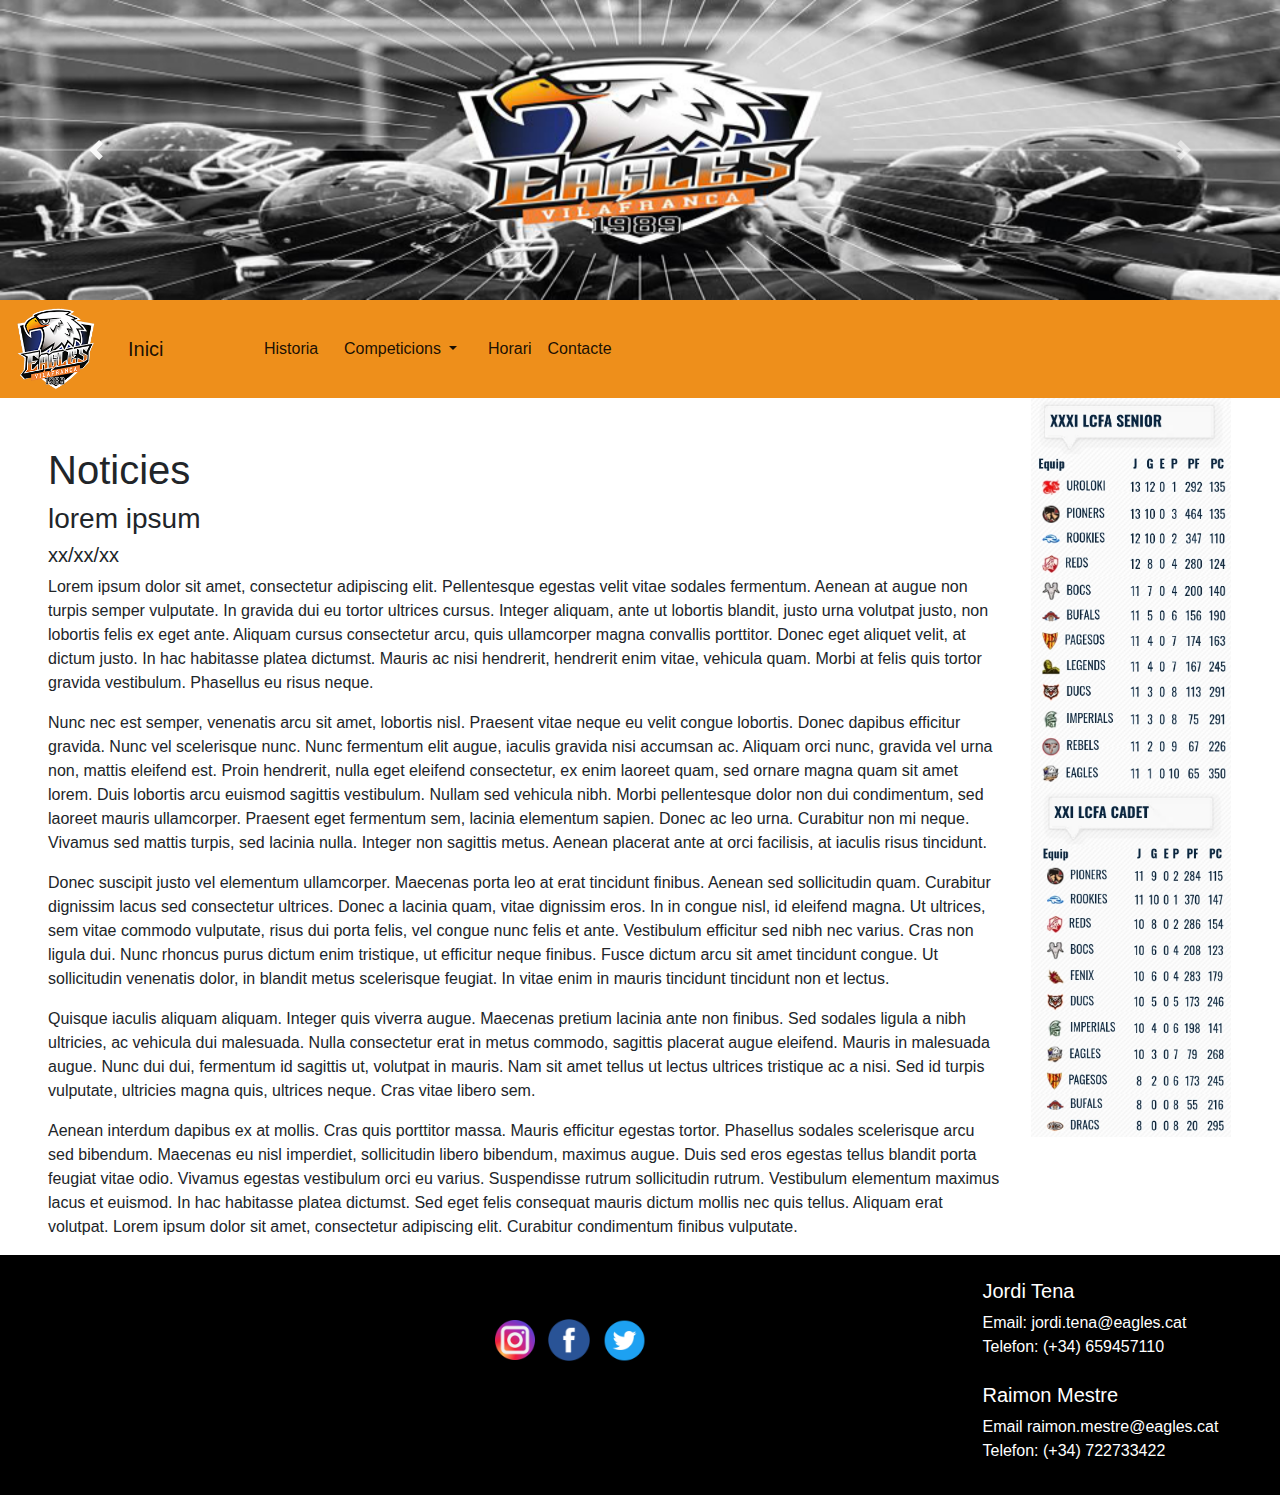
<file: index.html>
<!DOCTYPE html>
<html>
<head>
<link rel="stylesheet" href="https://stackpath.bootstrapcdn.com/bootstrap/4.3.1/css/bootstrap.min.css" >

	
	<link rel="stylesheet" href="css/index/index.css">
	<title>Eagles</title>
</head>

<body id="body">
	<header id="header">
		<div id="carouselExampleControls" class="carousel slide" data-ride="carousel">
		  <div class="carousel-inner">
		    <div class="carousel-item active">
		      <img class="d-block w-100" src="img/header1.jpg" alt="First slide">
		    </div>
		    <div class="carousel-item">
		      <img class="d-block w-100" src="img/header1.jpg" alt="Second slide">
		    </div>
		    <div class="carousel-item">
		      <img class="d-block w-100" src="img/header1.jpg" alt="Third slide">
		    </div>
		  </div>
		  <a class="carousel-control-prev" href="#carouselExampleControls" role="button" data-slide="prev">
		    <span class="carousel-control-prev-icon" aria-hidden="true"></span>
		    <span class="sr-only">Previous</span>
		  </a>
		  <a class="carousel-control-next" href="#carouselExampleControls" role="button" data-slide="next">
		    <span class="carousel-control-next-icon" aria-hidden="true"></span>
		    <span class="sr-only">Next</span>
		  </a>
		</div>
	</header>
	<nav class="navbar navbar-expand-lg navbar-light" id="navv">
	  <a class="nav-item" id="logo1"><img src="img/logo_eagles.png" id="logo"></a>
	  <a class="navbar-brand" href="#" id="inici">Inici</a>
	  <button class="navbar-toggler" type="button" data-toggle="collapse" data-target="#navbarNavDropdown" aria-controls="navbarNavDropdown" aria-expanded="false" aria-label="Toggle navigation">
	    <span class="navbar-toggler-icon"></span>
	  </button>
	  <div class="collapse navbar-collapse" id="navbarNavDropdown">
	    <ul class="navbar-nav">
	      <li class="nav-item active">
	        <a class="nav-link" href="html/historia.html" id="historia">Historia</a>
	      </li>
	      <li class="nav-item dropdown active">
	        <a class="nav-link dropdown-toggle" href="#" id="navbarDropdownMenuLink" role="button" data-toggle="dropdown" aria-haspopup="true" aria-expanded="false" >
	          Competicions
	        </a>
	        <div class="dropdown-menu" aria-labelledby="navbarDropdownMenuLink">
	          <a class="dropdown-item" href="html/resultats.html" >Resultats</a>
	          <a class="dropdown-item" href="html/calendari.html" >Calendari</a>
	        </div>
	      </li>
	      <li class="nav-item active">
	        <a class="nav-link" href="html/horari.html">Horari</a>
	      </li>
	      <li class="nav-item active">
	        <a class="nav-link" href="html/contacte.html">Contacte</a>
	      </li>
	    </ul>
	  </div>
	</nav>
	<main>
	<div class="row justify-content-between">
		<div class="col-9" id="text">
			<br><br>
			<h1>Noticies</h1>
			<div>
				<h3>lorem ipsum</h3>
				<h5>xx/xx/xx</h5>
				<p>Lorem ipsum dolor sit amet, consectetur adipiscing elit. Pellentesque egestas velit vitae sodales fermentum. Aenean at augue non turpis semper vulputate. In gravida dui eu tortor ultrices cursus. Integer aliquam, ante ut lobortis blandit, justo urna volutpat justo, non lobortis felis ex eget ante. Aliquam cursus consectetur arcu, quis ullamcorper magna convallis porttitor. Donec eget aliquet velit, at dictum justo. In hac habitasse platea dictumst. Mauris ac nisi hendrerit, hendrerit enim vitae, vehicula quam. Morbi at felis quis tortor gravida vestibulum. Phasellus eu risus neque.</p>

				<p>Nunc nec est semper, venenatis arcu sit amet, lobortis nisl. Praesent vitae neque eu velit congue lobortis. Donec dapibus efficitur gravida. Nunc vel scelerisque nunc. Nunc fermentum elit augue, iaculis gravida nisi accumsan ac. Aliquam orci nunc, gravida vel urna non, mattis eleifend est. Proin hendrerit, nulla eget eleifend consectetur, ex enim laoreet quam, sed ornare magna quam sit amet lorem. Duis lobortis arcu euismod sagittis vestibulum. Nullam sed vehicula nibh. Morbi pellentesque dolor non dui condimentum, sed laoreet mauris ullamcorper. Praesent eget fermentum sem, lacinia elementum sapien. Donec ac leo urna. Curabitur non mi neque. Vivamus sed mattis turpis, sed lacinia nulla. Integer non sagittis metus. Aenean placerat ante at orci facilisis, at iaculis risus tincidunt.</p>

				<p>Donec suscipit justo vel elementum ullamcorper. Maecenas porta leo at erat tincidunt finibus. Aenean sed sollicitudin quam. Curabitur dignissim lacus sed consectetur ultrices. Donec a lacinia quam, vitae dignissim eros. In in congue nisl, id eleifend magna. Ut ultrices, sem vitae commodo vulputate, risus dui porta felis, vel congue nunc felis et ante. Vestibulum efficitur sed nibh nec varius. Cras non ligula dui. Nunc rhoncus purus dictum enim tristique, ut efficitur neque finibus. Fusce dictum arcu sit amet tincidunt congue. Ut sollicitudin venenatis dolor, in blandit metus scelerisque feugiat. In vitae enim in mauris tincidunt tincidunt non et lectus.</p>

				<p>Quisque iaculis aliquam aliquam. Integer quis viverra augue. Maecenas pretium lacinia ante non finibus. Sed sodales ligula a nibh ultricies, ac vehicula dui malesuada. Nulla consectetur erat in metus commodo, sagittis placerat augue eleifend. Mauris in malesuada augue. Nunc dui dui, fermentum id sagittis ut, volutpat in mauris. Nam sit amet tellus ut lectus ultrices tristique ac a nisi. Sed id turpis vulputate, ultricies magna quis, ultrices neque. Cras vitae libero sem.</p>

				<p>Aenean interdum dapibus ex at mollis. Cras quis porttitor massa. Mauris efficitur egestas tortor. Phasellus sodales scelerisque arcu sed bibendum. Maecenas eu nisl imperdiet, sollicitudin libero bibendum, maximus augue. Duis sed eros egestas tellus blandit porta feugiat vitae odio. Vivamus egestas vestibulum orci eu varius. Suspendisse rutrum sollicitudin rutrum. Vestibulum elementum maximus lacus et euismod. In hac habitasse platea dictumst. Sed eget felis consequat mauris dictum mollis nec quis tellus. Aliquam erat volutpat. Lorem ipsum dolor sit amet, consectetur adipiscing elit. Curabitur condimentum finibus vulputate.</p>
			</div>
		</div>
		<div class="col" >
			<img src="img/clasificacio_senior.jpeg" width="200rem">
			<br>
			<img src="img/clasificacio_cadet.jpeg" width="200rem">
		</div>
	</div>
	</main>
	<footer id="footer">
	<br>
		<div class="row">
				<div class="col">	
			<table id="xarxes">
				<tr>
					<th style="color: black"><a href="https://instagram.com/eaglescfa?igshid=16ucxvcqhfpt6" target="_blank"><img src="img/logo_instagram.png" width="40px"></a>. </th>
					<th><a href="https://www.facebook.com/VilafrancaEagles/" target="_blank"><img src="img/logo_facebook.png" width="56px"></a></th>
					<th><a href="https://twitter.com/eaglescfa?lang=ca" target="_blank"><img src="img/logo_twitter.png" width="51px"></a></th>
				</tr>
			</table></div>
				<div class="col-3">
					<h5>Jordi Tena</h5>
					Email: jordi.tena@eagles.cat<br>
					Telefon: (+34) 659457110
					<br><br>
					<h5>Raimon Mestre</h5>
					Email raimon.mestre@eagles.cat<br>
					Telefon: (+34) 722733422	
				</div>
			</div>
		</div>

	</footer>
<script src="https://code.jquery.com/jquery-3.3.1.slim.min.js" ></script>
<script src="https://cdnjs.cloudflare.com/ajax/libs/popper.js/1.14.7/umd/popper.min.js""></script>
<script src="https://stackpath.bootstrapcdn.com/bootstrap/4.3.1/js/bootstrap.min.js"></script>
<script type="text/javascript" src="js/index/index.js"></script>
</body>
</html>
</file>
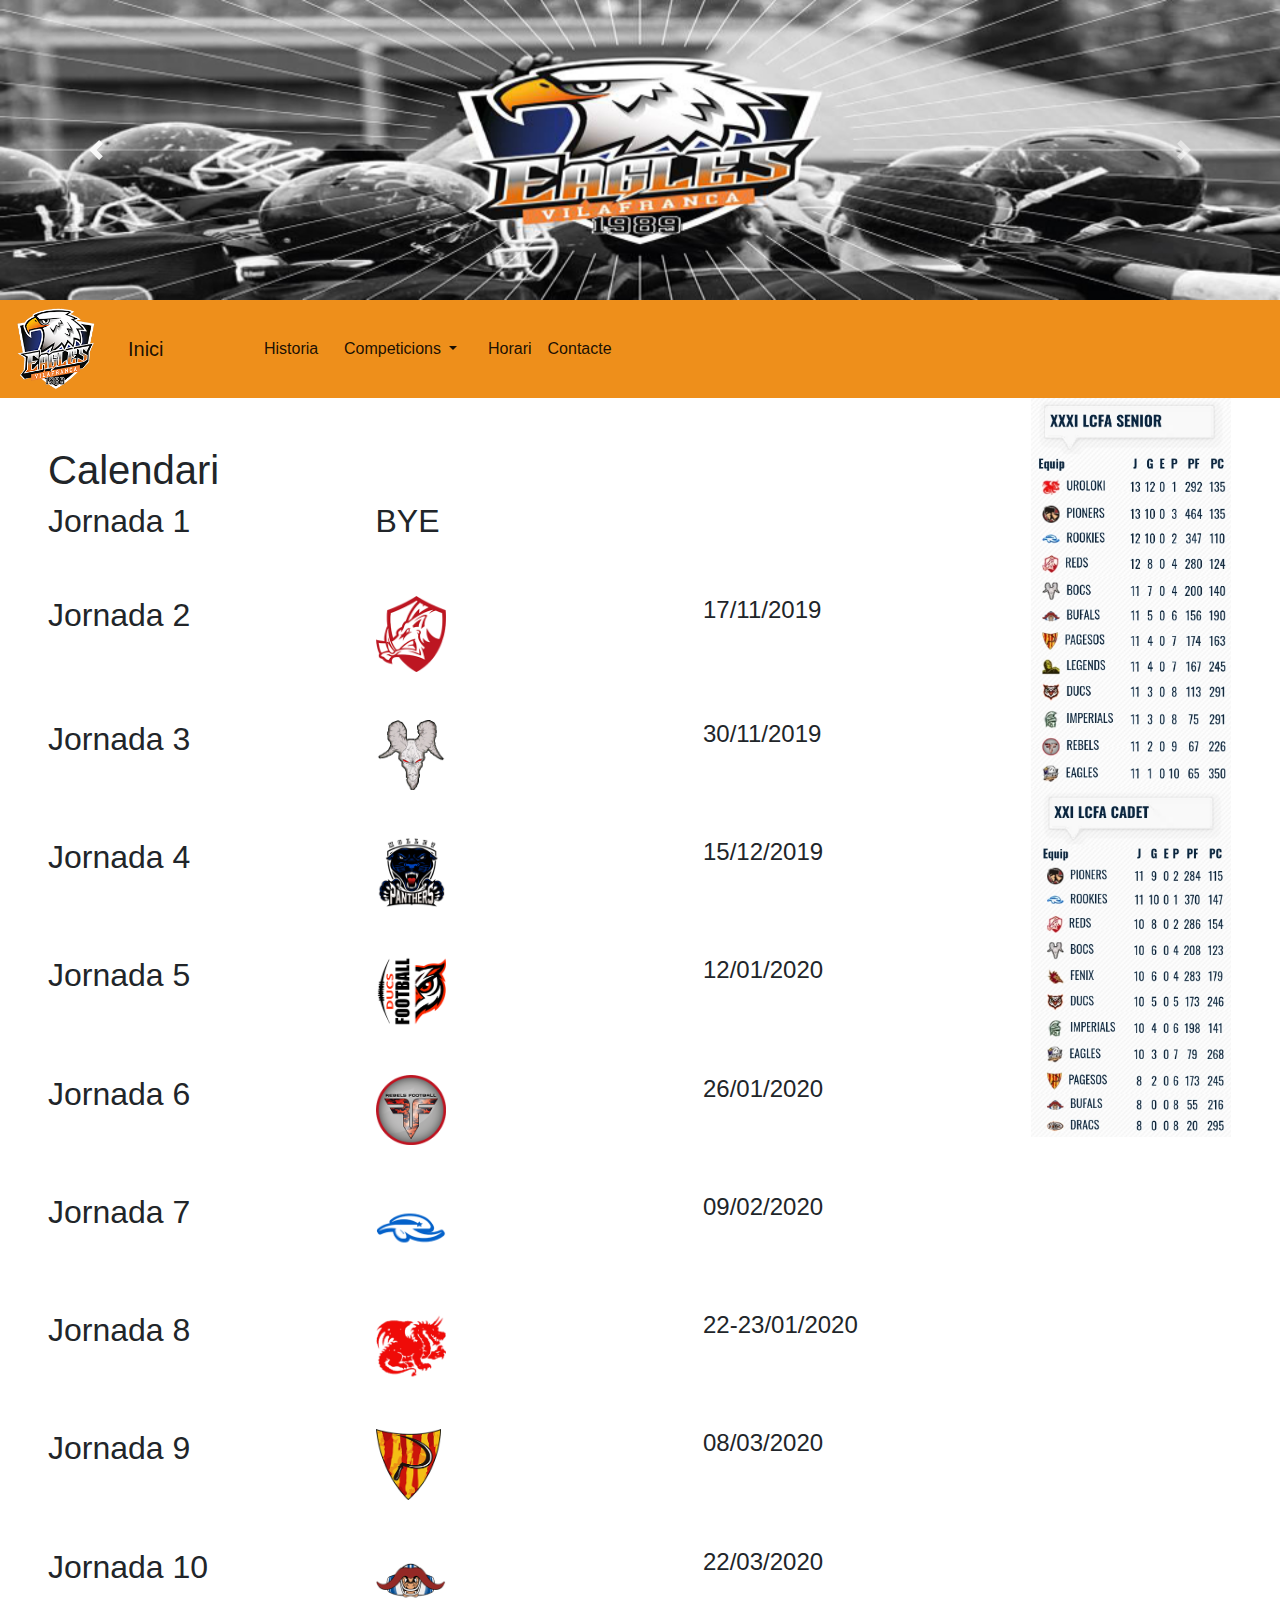
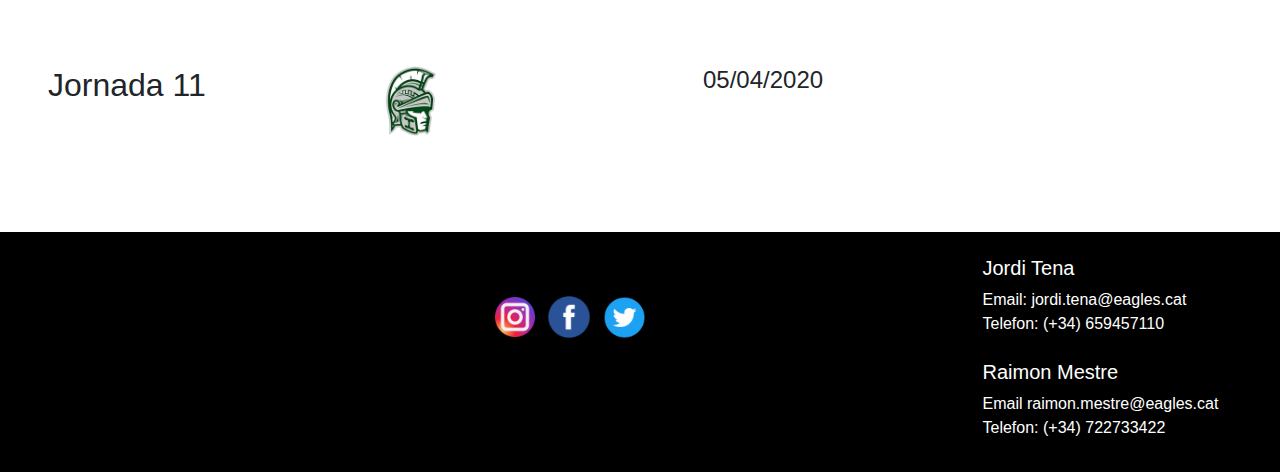
<file: html/calendari.html>
<!DOCTYPE html>
<html>
<head>
<link rel="stylesheet" href="https://stackpath.bootstrapcdn.com/bootstrap/4.3.1/css/bootstrap.min.css" >

	
	<link rel="stylesheet" href="../css/index/index.css">
	<title>Eagles</title>
</head>

<body id="body">
	<header id="header">
		<div id="carouselExampleControls" class="carousel slide" data-ride="carousel">
		  <div class="carousel-inner">
		    <div class="carousel-item active">
		      <img class="d-block w-100" src="../img/header1.jpg" alt="First slide">
		    </div>
		    <div class="carousel-item">
		      <img class="d-block w-100" src="../img/header1.jpg" alt="Second slide">
		    </div>
		    <div class="carousel-item">
		      <img class="d-block w-100" src="../img/header1.jpg" alt="Third slide">
		    </div>
		  </div>
		  <a class="carousel-control-prev" href="#carouselExampleControls" role="button" data-slide="prev">
		    <span class="carousel-control-prev-icon" aria-hidden="true"></span>
		    <span class="sr-only">Previous</span>
		  </a>
		  <a class="carousel-control-next" href="#carouselExampleControls" role="button" data-slide="next">
		    <span class="carousel-control-next-icon" aria-hidden="true"></span>
		    <span class="sr-only">Next</span>
		  </a>
		</div>
	</header>
	<nav class="navbar navbar-expand-lg navbar-light" id="navv">
	  <a class="nav-item" id="logo1"><img src="../img/logo_eagles.png" id="logo"></a>
	  <a class="navbar-brand" href="../index.html" id="inici">Inici</a>
	  <button class="navbar-toggler" type="button" data-toggle="collapse" data-target="#navbarNavDropdown" aria-controls="navbarNavDropdown" aria-expanded="false" aria-label="Toggle navigation">
	    <span class="navbar-toggler-icon"></span>
	  </button>
	  <div class="collapse navbar-collapse" id="navbarNavDropdown">
	    <ul class="navbar-nav">
	      <li class="nav-item active">
	        <a class="nav-link" href="historia.html" id="historia">Historia</a>
	      </li>
	      <li class="nav-item dropdown active">
	        <a class="nav-link dropdown-toggle" href="#" id="navbarDropdownMenuLink" role="button" data-toggle="dropdown" aria-haspopup="true" aria-expanded="false" >
	          Competicions
	        </a>
	        <div class="dropdown-menu" aria-labelledby="navbarDropdownMenuLink">
	          <a class="dropdown-item" href="resultats.html" >Resultats</a>
	          <a class="dropdown-item" href="#" >Calendari</a>
	        </div>
	      </li>
	      <li class="nav-item active">
	        <a class="nav-link" href="horari.html">Horari</a>
	      </li>
	      <li class="nav-item active">
	        <a class="nav-link" href="contacte.html">Contacte</a>
	      </li>
	    </ul>
	  </div>
	</nav>
	<main>
	<div class="row justify-content-between">
		<div class="col-9" id="text">
		<br><br>
			<h1>Calendari</h1>
                        <div class="row">
                            <div class="col">
                                <h2>Jornada 1</h2>
                            </div>
                            <div class="col">
                                <h2>BYE</h2>
                            </div>
                            <div class="col">
                            </div>
                        </div>
                            <br><br>
                        <div class="row">
                            <div class="col">
                                <h2>Jornada 2</h2>
                            </div>
                            <div class="col">
                                <img src="../img/logo_reds.png" width="70rem">
                            </div>
                            <div class="col">
                                <h4>17/11/2019</h4>
                            </div>
                        </div>
                            <br><br>
                        <div class="row">
                            <div class="col">
                                <h2>Jornada 3</h2>
                            </div>
                            <div class="col">
                                <img src="../img/logo_bocs.png" width="70rem">
                            </div>
                            <div class="col">
                                <h4>30/11/2019</h4>
                            </div>
                        </div>
                            <br><br>
                        <div class="row">
                            <div class="col">
                                <h2>Jornada 4</h2>
                            </div>
                            <div class="col">
                                <img src="../img/logo_panthers.png" width="70rem">
                            </div>
                            <div class="col">
                                <h4>15/12/2019</h4>
                            </div>
                        </div>
                            <br><br>
                        <div class="row">
                            <div class="col">
                                <h2>Jornada 5</h2>
                            </div>
                            <div class="col">
                                <img src="../img/logo_ducs.png" width="70 rem">
                            </div>
                            <div class="col">
                                <h4>12/01/2020</h4>
                            </div>
                        </div>
                            <br><br>
                        <div class="row">
                            <div class="col">
                                <h2>Jornada 6</h2>
                            </div>
                            <div class="col">
                                <img src="../img/logo_rebels.png" width="70rem">
                            </div>
                            <div class="col">
                                <h4>26/01/2020</h4>
                            </div>
                        </div>
                            <br><br>
                        <div class="row">
                            <div class="col">
                                <h2>Jornada 7</h2>
                            </div>
                            <div class="col">
                                <img src="../img/logo_rookies.png" width="70rem">
                            </div>
                            <div class="col">
                                <h4>09/02/2020</h4>
                            </div>
                        </div>
                            <br><br>
                        <div class="row">
                            <div class="col">
                                <h2>Jornada 8</h2>
                            </div>
                            <div class="col">
                                <img src="../img/logo_uroloki.png" width="70rem">
                            </div>
                            <div class="col">
                                <h4>22-23/01/2020</h4>
                            </div>
                        </div>
                            <br><br>
                        <div class="row">
                            <div class="col">
                                <h2>Jornada 9</h2>
                            </div>
                            <div class="col">
                                <img src="../img/logo_pagesos.png" width="65rem">
                            </div>
                            <div class="col">
                                <h4>08/03/2020</h4>
                            </div>
                        </div>
                            <br><br>
                        <div class="row">
                            <div class="col">
                                <h2>Jornada 10</h2>
                            </div>
                            <div class="col">
                                <img src="../img/logo_bufals.png" width="70rem">
                            </div>
                            <div class="col">
                                <h4>22/03/2020</h4>
                            </div>
                        </div>
                            <br><br>
                        <div class="row">
                            <div class="col">
                                <h2>Jornada 11</h2>
                            </div>
                            <div class="col">
                                <img src="../img/logo_imperials.png" width="70rem">
                            </div>
                            <div class="col">
                                <h4>05/04/2020</h4>
                            </div>
                        </div>
                            <br><br>
                            <br><br>
                        
                     
                </div>
		<div class="col" >
			<img src="../img/clasificacio_senior.jpeg" width="200rem">
			<br>
			<img src="../img/clasificacio_cadet.jpeg" width="200rem">
		</div>
	</div>
	</main>
	<footer id="footer">
	<br>
		<div class="row">
				<div class="col">	
			<table id="xarxes">
				<tr>
					<th style="color: black"><a href="https://instagram.com/eaglescfa?igshid=16ucxvcqhfpt6" target="_blank"><img src="../img/logo_instagram.png" width="40px"></a>. </th>
					<th><a href="https://www.facebook.com/VilafrancaEagles/" target="_blank"><img src="../img/logo_facebook.png" width="56px"></a></th>
					<th><a href="https://twitter.com/eaglescfa?lang=ca" target="_blank"><img src="../img/logo_twitter.png" width="51px"></a></th>
				</tr>
			</table></div>
				<div class="col-3">
					<h5>Jordi Tena</h5>
					Email: jordi.tena@eagles.cat<br>
					Telefon: (+34) 659457110
					<br><br>
					<h5>Raimon Mestre</h5>
					Email raimon.mestre@eagles.cat<br>
					Telefon: (+34) 722733422	
				</div>
			</div>
		</div>

	</footer>
<script src="https://code.jquery.com/jquery-3.3.1.slim.min.js" ></script>
<script src="https://cdnjs.cloudflare.com/ajax/libs/popper.js/1.14.7/umd/popper.min.js""></script>
<script src="https://stackpath.bootstrapcdn.com/bootstrap/4.3.1/js/bootstrap.min.js"></script>
<script type="text/javascript" src="../js/index/index.js"></script>
</body>
</html>
</file>
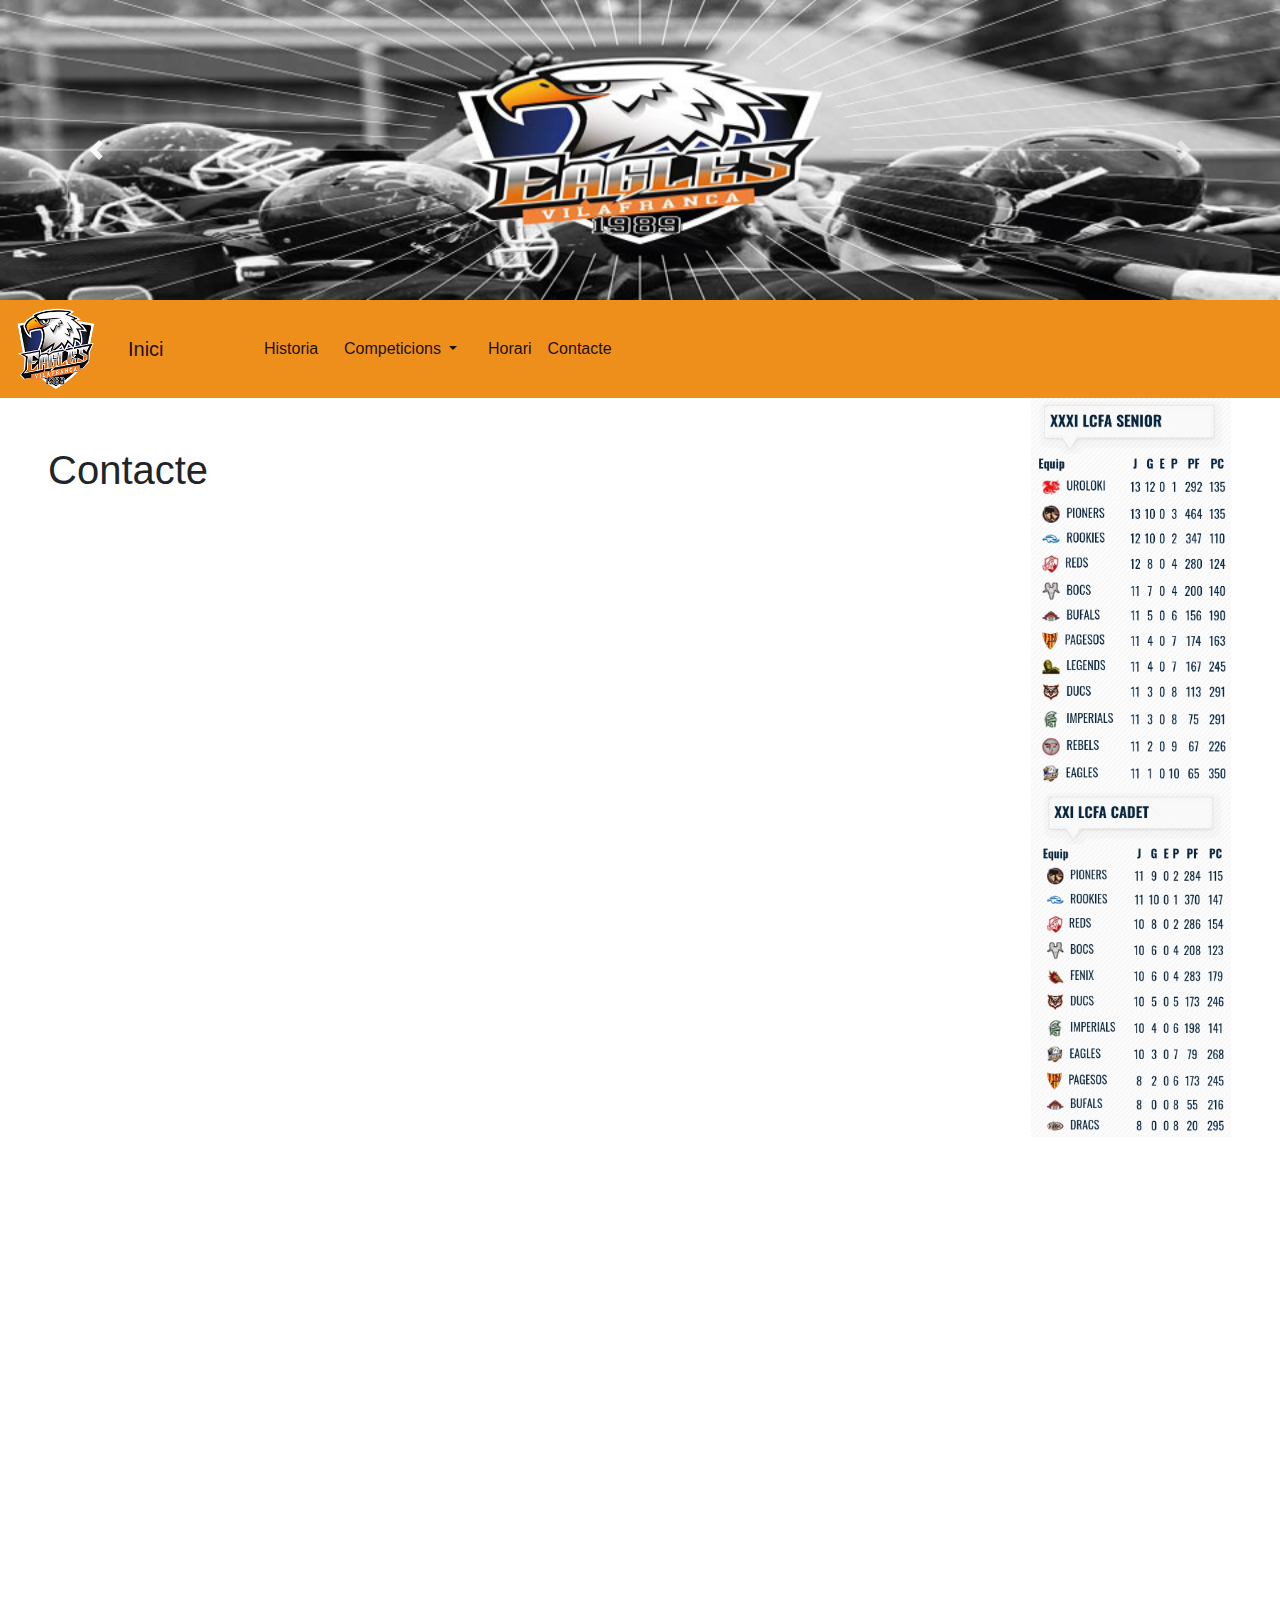
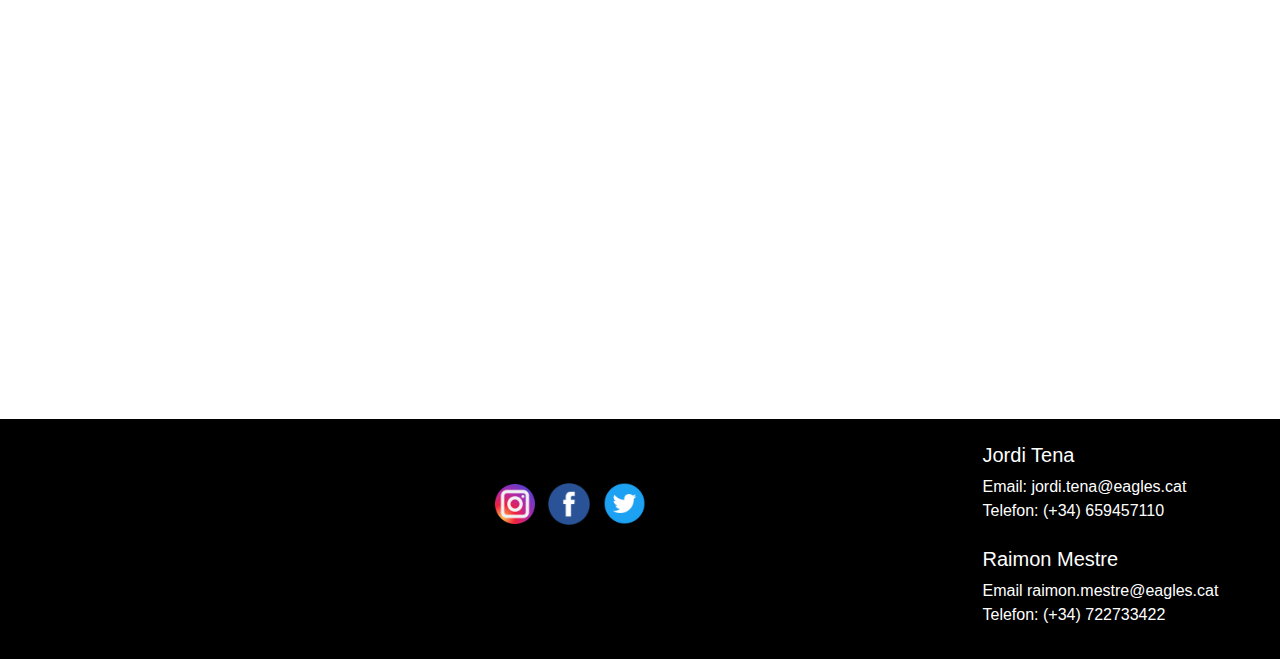
<file: html/contacte.html>
<!DOCTYPE html>
<html>
<head>
<link rel="stylesheet" href="https://stackpath.bootstrapcdn.com/bootstrap/4.3.1/css/bootstrap.min.css" >

	
	<link rel="stylesheet" href="../css/index/index.css">
	<title>Eagles</title>
</head>

<body id="body">
	<header id="header">
		<div id="carouselExampleControls" class="carousel slide" data-ride="carousel">
		  <div class="carousel-inner">
		    <div class="carousel-item active">
		      <img class="d-block w-100" src="../img/header1.jpg" alt="First slide">
		    </div>
		    <div class="carousel-item">
		      <img class="d-block w-100" src="../img/header1.jpg" alt="Second slide">
		    </div>
		    <div class="carousel-item">
		      <img class="d-block w-100" src="../img/header1.jpg" alt="Third slide">
		    </div>
		  </div>
		  <a class="carousel-control-prev" href="#carouselExampleControls" role="button" data-slide="prev">
		    <span class="carousel-control-prev-icon" aria-hidden="true"></span>
		    <span class="sr-only">Previous</span>
		  </a>
		  <a class="carousel-control-next" href="#carouselExampleControls" role="button" data-slide="next">
		    <span class="carousel-control-next-icon" aria-hidden="true"></span>
		    <span class="sr-only">Next</span>
		  </a>
		</div>
	</header>
	<nav class="navbar navbar-expand-lg navbar-light" id="navv">
	  <a class="nav-item" id="logo1"><img src="../img/logo_eagles.png" id="logo"></a>
	  <a class="navbar-brand" href="../index.html" id="inici">Inici</a>
	  <button class="navbar-toggler" type="button" data-toggle="collapse" data-target="#navbarNavDropdown" aria-controls="navbarNavDropdown" aria-expanded="false" aria-label="Toggle navigation">
	    <span class="navbar-toggler-icon"></span>
	  </button>
	  <div class="collapse navbar-collapse" id="navbarNavDropdown">
	    <ul class="navbar-nav">
	      <li class="nav-item active">
	        <a class="nav-link" href="historia.html" id="historia">Historia</a>
	      </li>
	      <li class="nav-item dropdown active">
	        <a class="nav-link dropdown-toggle" href="#" id="navbarDropdownMenuLink" role="button" data-toggle="dropdown" aria-haspopup="true" aria-expanded="false" >
	          Competicions
	        </a>
	        <div class="dropdown-menu" aria-labelledby="navbarDropdownMenuLink">
	          <a class="dropdown-item" href="resultats.html" >Resultats</a>
	          <a class="dropdown-item" href="calendari.html" >Calendari</a>
	        </div>
	      </li>
	      <li class="nav-item active">
	        <a class="nav-link" href="horari.html">Horari</a>
	      </li>
	      <li class="nav-item active">
	        <a class="nav-link" href="#">Contacte</a>
	      </li>
	    </ul>
	  </div>
	</nav>
	<main>
	<div class="row justify-content-between">
		<div class="col-9" id=text>
		<br><br>
			<h1>Contacte</h1>
			<br>
			<h3></h3>

			<iframe src="https://www.google.com/maps/embed?pb=!1m18!1m12!1m3!1d629.6772829216123!2d1.6840046730472975!3d41.34655387777905!2m3!1f0!2f0!3f0!3m2!1i1024!2i768!4f13.1!3m3!1m2!1s0x12a479f835f111f5%3A0x1762aa0fe8d9723a!2sPista+d&#39;atletisme!5e0!3m2!1sca!2ses!4v1562855689092!5m2!1sca!2ses" width="500" height="350" frameborder="0" style="border:0" allowfullscreen id="maps"></iframe>

			<br><br><br>
			<br><br><br>
			<form>
				<iframe src="https://docs.google.com/forms/d/e/1FAIpQLScv8A-ej8tMILTA-Jnc80tjo3RnNSOksnt_DD91qL-mN10Sig/viewform?embedded=true" width="640" height="1001" frameborder="0" marginheight="0" marginwidth="0">S&#39;està carregant...</iframe>

			</form>
		</div>
		<div class="col" >
			<img src="../img/clasificacio_senior.jpeg" width="200rem">
			<br>
			<img src="../img/clasificacio_cadet.jpeg" width="200rem">
		</div>
	</div>
	</main>
	<footer id="footer">
	<br>
		<div class="row">
				<div class="col">	
			<table id="xarxes">
				<tr>
					<th style="color: black"><a href="https://instagram.com/eaglescfa?igshid=16ucxvcqhfpt6" target="_blank"><img src="../img/logo_instagram.png" width="40px"></a>. </th>
					<th><a href="https://www.facebook.com/VilafrancaEagles/" target="_blank"><img src="../img/logo_facebook.png" width="56px"></a></th>
					<th><a href="https://twitter.com/eaglescfa?lang=ca" target="_blank"><img src="../img/logo_twitter.png" width="51px"></a></th>
				</tr>
			</table></div>
				<div class="col-3">
					<h5>Jordi Tena</h5>
					Email: jordi.tena@eagles.cat<br>
					Telefon: (+34) 659457110
					<br><br>
					<h5>Raimon Mestre</h5>
					Email raimon.mestre@eagles.cat<br>
					Telefon: (+34) 722733422	
				</div>
			</div>
		</div>

	</footer>
<script src="https://code.jquery.com/jquery-3.3.1.slim.min.js" ></script>
<script src="https://cdnjs.cloudflare.com/ajax/libs/popper.js/1.14.7/umd/popper.min.js""></script>
<script src="https://stackpath.bootstrapcdn.com/bootstrap/4.3.1/js/bootstrap.min.js"></script>
<script type="text/javascript" src="../js/index/index.js"></script>
</body>
</html>
</file>
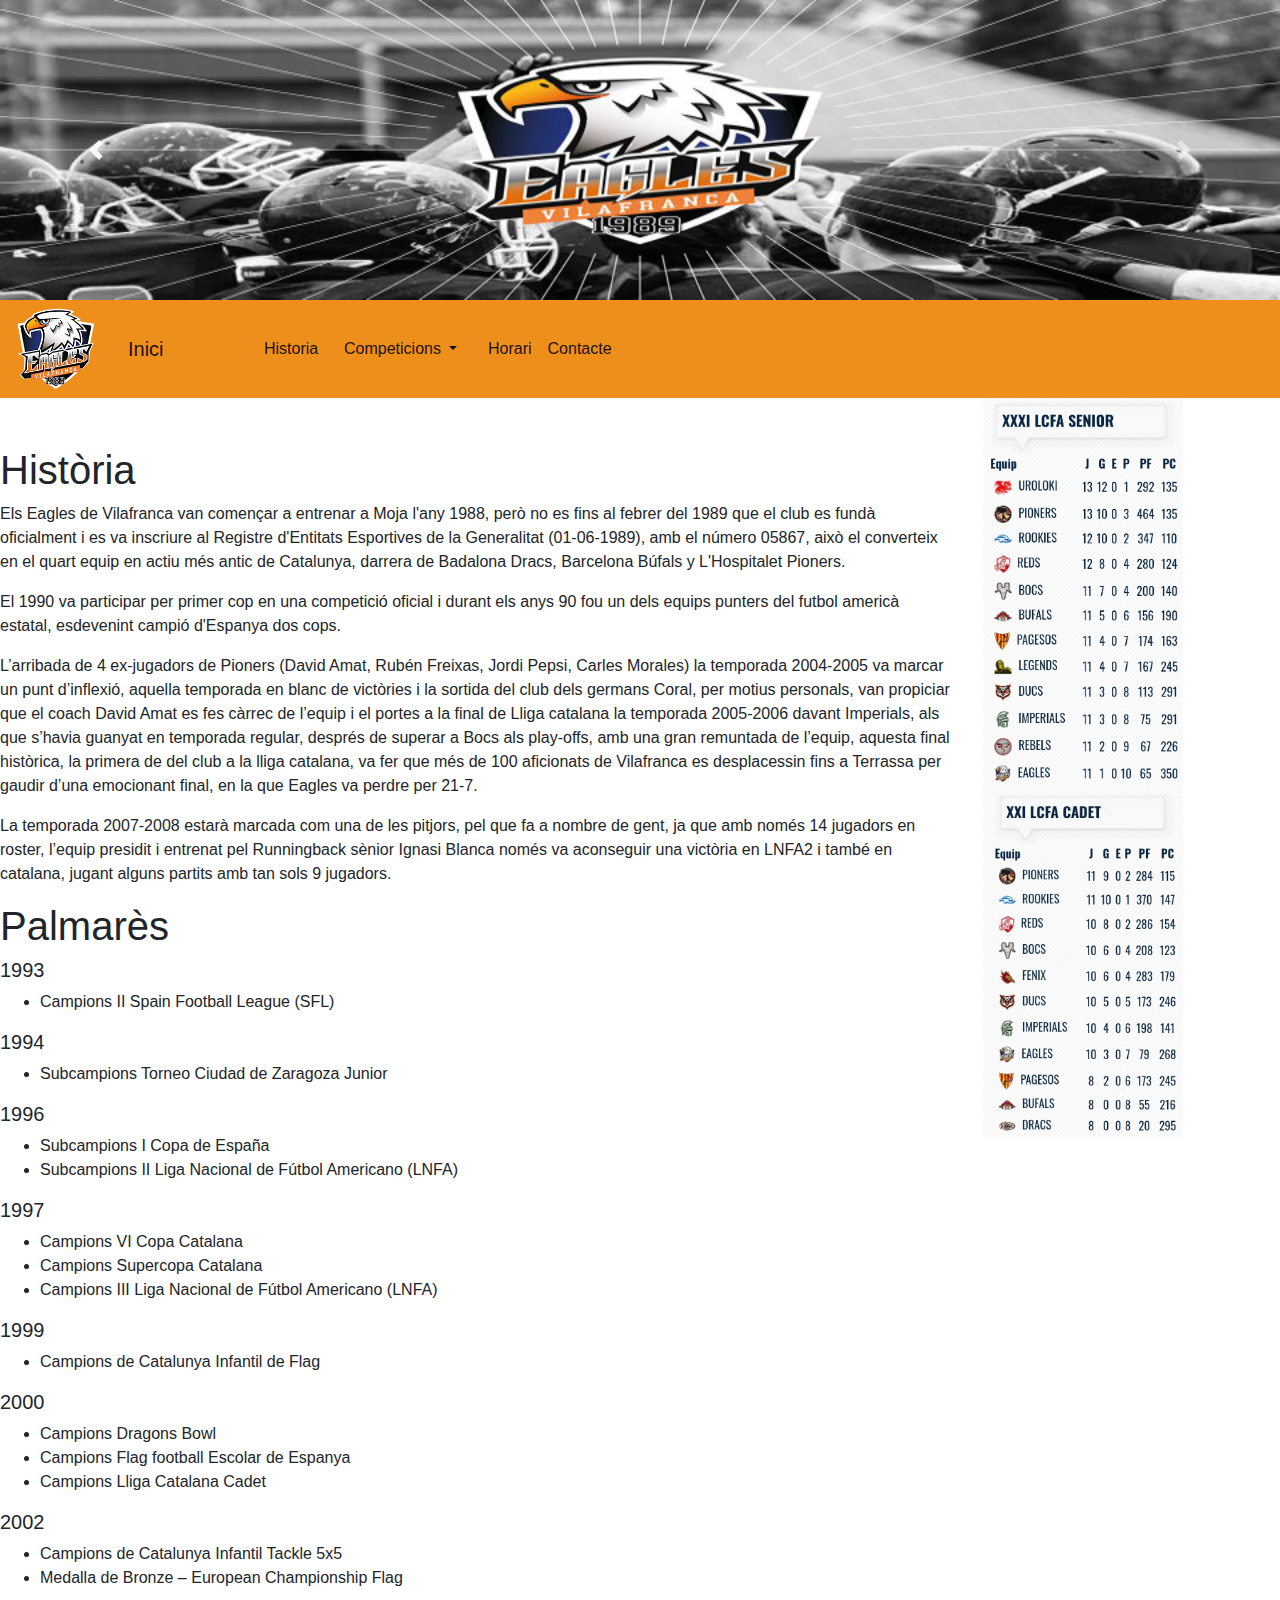
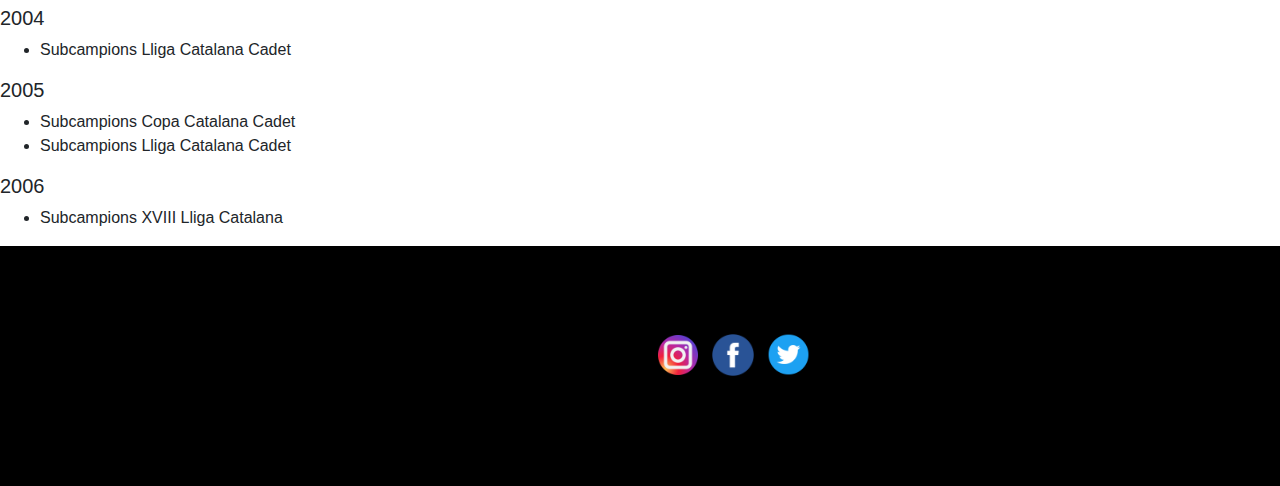
<file: html/historia.html>
<!DOCTYPE html>
<html>
<head>
<link rel="stylesheet" href="https://stackpath.bootstrapcdn.com/bootstrap/4.3.1/css/bootstrap.min.css" >

	
	<link rel="stylesheet" href="../css/index/index.css">
	<title>Eagles</title>
</head>

<body id="body">
	<header id="header">
		<div id="carouselExampleControls" class="carousel slide" data-ride="carousel">
		  <div class="carousel-inner">
		    <div class="carousel-item active">
		      <img class="d-block w-100" src="../img/header1.jpg" alt="First slide">
		    </div>
		    <div class="carousel-item">
		      <img class="d-block w-100" src="../img/header1.jpg" alt="Second slide">
		    </div>
		    <div class="carousel-item">
		      <img class="d-block w-100" src="../img/header1.jpg" alt="Third slide">
		    </div>
		  </div>
		  <a class="carousel-control-prev" href="#carouselExampleControls" role="button" data-slide="prev">
		    <span class="carousel-control-prev-icon" aria-hidden="true"></span>
		    <span class="sr-only">Previous</span>
		  </a>
		  <a class="carousel-control-next" href="#carouselExampleControls" role="button" data-slide="next">
		    <span class="carousel-control-next-icon" aria-hidden="true"></span>
		    <span class="sr-only">Next</span>
		  </a>
		</div>
	</header>
	<nav class="navbar navbar-expand-lg navbar-light" id="navv">
	  <a class="nav-item" id="logo1"><img src="../img/logo_eagles.png" id="logo"></a>
	  <a class="navbar-brand" href="../index.html" id="inici">Inici</a>
	  <button class="navbar-toggler" type="button" data-toggle="collapse" data-target="#navbarNavDropdown" aria-controls="navbarNavDropdown" aria-expanded="false" aria-label="Toggle navigation">
	    <span class="navbar-toggler-icon"></span>
	  </button>
	  <div class="collapse navbar-collapse" id="navbarNavDropdown">
	    <ul class="navbar-nav">
	      <li class="nav-item active">
	        <a class="nav-link" href="#" id="historia">Historia</a>
	      </li>
	      <li class="nav-item dropdown active">
	        <a class="nav-link dropdown-toggle" href="#" id="navbarDropdownMenuLink" role="button" data-toggle="dropdown" aria-haspopup="true" aria-expanded="false" >
	          Competicions
	        </a>
	        <div class="dropdown-menu" aria-labelledby="navbarDropdownMenuLink">
	          <a class="dropdown-item" href="../html/resultats.html" >Resultats</a>
	          <a class="dropdown-item" href="../html/calendari.html" >Calendari</a>
	        </div>
	      </li>
	      <li class="nav-item active">
	        <a class="nav-link" href="horari.html">Horari</a>
	      </li>
	      <li class="nav-item active">
	        <a class="nav-link" href="#">Contacte</a>
	      </li>
	    </ul>
	  </div>
	</nav>
	<main>
	<div class="row justify-content-between">
		<div class="col-9">
		<br><br>
			<h1>Història</h1>
			<p>
			Els Eagles de Vilafranca van començar a entrenar a Moja l'any 1988, però no es fins al febrer del 1989 que el club es fundà oficialment i es va inscriure al Registre d'Entitats Esportives de la Generalitat (01-06-1989), amb el número 05867, això el converteix en el quart equip en actiu més antic de Catalunya, darrera de Badalona Dracs, Barcelona Búfals y L'Hospitalet Pioners.</p>
			<p>El 1990 va participar per primer cop en una competició oficial i durant els anys 90 fou un dels equips punters del futbol americà estatal, esdevenint campió d'Espanya dos cops.</p>
			<p>L’arribada de 4 ex-jugadors de Pioners (David Amat, Rubén Freixas, Jordi Pepsi, Carles Morales) la temporada 2004-2005 va marcar un punt d’inflexió, aquella temporada en blanc de victòries i la sortida del club dels germans Coral, per motius personals, van propiciar que el coach David Amat es fes càrrec de l’equip i el portes a la final de Lliga catalana la temporada 2005-2006 davant Imperials, als que s’havia guanyat en temporada regular, després de superar a Bocs als play-offs, amb una gran remuntada de l’equip, aquesta final històrica, la primera de del club a la lliga catalana, va fer que més de 100 aficionats de Vilafranca es desplacessin fins a Terrassa per gaudir d’una emocionant final, en la que Eagles va perdre per 21-7.</p>
			<p>La temporada 2007-2008 estarà marcada com una de les pitjors, pel que fa a nombre de gent, ja que amb només 14 jugadors en roster, l’equip presidit i entrenat pel Runningback sènior Ignasi Blanca només va aconseguir una victòria en LNFA2 i també en catalana, jugant alguns partits amb tan sols 9 jugadors.</p>

			<h1>Palmarès</h1>
			<h5>1993</h5>
			<ul>
				<li>Campions II Spain Football League (SFL)</li>
			</ul>
			<h5>1994</h5>
			<ul>
				<li>Subcampions Torneo Ciudad de Zaragoza Junior</li>
			</ul>
			<h5>1996</h5>
			<ul>
				<li>Subcampions I Copa de España</li>
				<li>Subcampions II Liga Nacional de Fútbol Americano (LNFA)</li>
			</ul>
			<h5>1997</h5>
			<ul>
				<li>Campions VI Copa Catalana</li>
				<li>Campions Supercopa Catalana</li>
				<li>Campions III Liga Nacional de Fútbol Americano (LNFA)</li>
			</ul>
			<h5>1999</h5>
			<ul>
				<li>Campions de Catalunya Infantil de Flag</li>
			</ul>
			<h5>2000</h5>
			<ul>
				<li>Campions Dragons Bowl</li>
				<li>Campions Flag football Escolar de Espanya</li>
				<li>Campions Lliga Catalana Cadet</li>
			</ul>
			<h5>2002</h5>
			<ul>
				<li>Campions de Catalunya Infantil Tackle 5x5</li>
				<li>Medalla de Bronze – European Championship Flag</li>
			</ul>
			<h5>2004</h5>
			<ul>
				<li>Subcampions Lliga Catalana Cadet</li>
			</ul>
			<h5>2005</h5> 
			<ul>
				<li>Subcampions Copa Catalana Cadet</li>
				<li>Subcampions Lliga Catalana Cadet</li>
			</ul>
			<h5>2006</h5> 
			<ul>
				<li>Subcampions XVIII Lliga Catalana</li>
			</ul>



		</div>
		<div class="col" >
			<img src="../img/clasificacio_senior.jpeg" width="200rem">
			<br>
			<img src="../img/clasificacio_cadet.jpeg" width="200rem">
		</div>
	</div>
	</main>
	<footer id="footer">
	<br><br>
	<table id="xarxes">
		<tr>
			<th style="color: black"><a href="https://instagram.com/eaglescfa?igshid=16ucxvcqhfpt6" target="_blank"><img src="../img/logo_instagram.png" width="40px"></a>. </th>
			<th><a href="https://www.facebook.com/VilafrancaEagles/" target="_blank"><img src="../img/logo_facebook.png" width="56px"></a></th>
			<th><a href="https://twitter.com/eaglescfa?lang=ca" target="_blank"><img src="../img/logo_twitter.png" width="51px"></a></th>
		</tr>
	</table>

	</footer>
<script src="https://code.jquery.com/jquery-3.3.1.slim.min.js" ></script>
<script src="https://cdnjs.cloudflare.com/ajax/libs/popper.js/1.14.7/umd/popper.min.js""></script>
<script src="https://stackpath.bootstrapcdn.com/bootstrap/4.3.1/js/bootstrap.min.js"></script>
<script type="text/javascript" src="../js/index/index.js"></script>
</body>
</html>
</file>
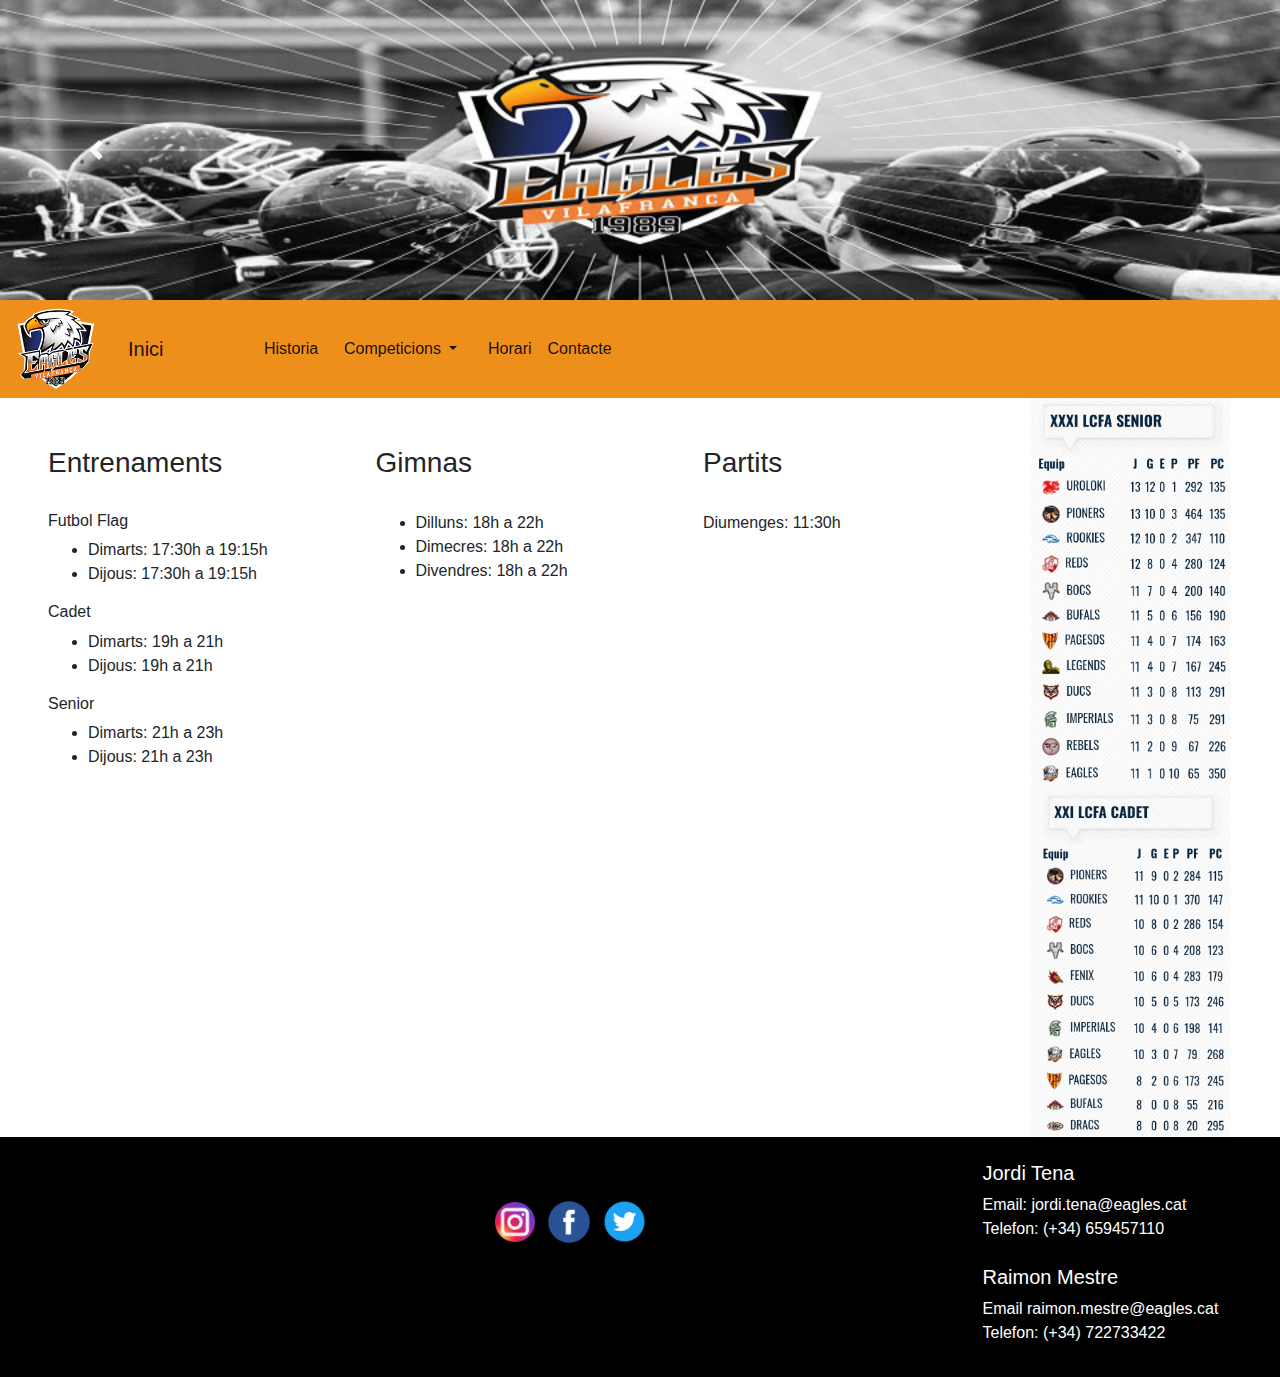
<file: html/horari.html>
<!DOCTYPE html>
<html>
<head>
<link rel="stylesheet" href="https://stackpath.bootstrapcdn.com/bootstrap/4.3.1/css/bootstrap.min.css" >

	
	<link rel="stylesheet" href="../css/index/index.css">
	<title>Eagles</title>
</head>

<body id="body">
	<header id="header">
		<div id="carouselExampleControls" class="carousel slide" data-ride="carousel">
		  <div class="carousel-inner">
		    <div class="carousel-item active">
		      <img class="d-block w-100" src="../img/header1.jpg" alt="First slide">
		    </div>
		    <div class="carousel-item">
		      <img class="d-block w-100" src="../img/header1.jpg" alt="Second slide">
		    </div>
		    <div class="carousel-item">
		      <img class="d-block w-100" src="../img/header1.jpg" alt="Third slide">
		    </div>
		  </div>
		  <a class="carousel-control-prev" href="#carouselExampleControls" role="button" data-slide="prev">
		    <span class="carousel-control-prev-icon" aria-hidden="true"></span>
		    <span class="sr-only">Previous</span>
		  </a>
		  <a class="carousel-control-next" href="#carouselExampleControls" role="button" data-slide="next">
		    <span class="carousel-control-next-icon" aria-hidden="true"></span>
		    <span class="sr-only">Next</span>
		  </a>
		</div>
	</header>
	<nav class="navbar navbar-expand-lg navbar-light" id="navv">
	  <a class="nav-item" id="logo1"><img src="../img/logo_eagles.png" id="logo"></a>
	  <a class="navbar-brand" href="../index.html" id="inici">Inici</a>
	  <button class="navbar-toggler" type="button" data-toggle="collapse" data-target="#navbarNavDropdown" aria-controls="navbarNavDropdown" aria-expanded="false" aria-label="Toggle navigation">
	    <span class="navbar-toggler-icon"></span>
	  </button>
	  <div class="collapse navbar-collapse" id="navbarNavDropdown">
	    <ul class="navbar-nav">
	      <li class="nav-item active">
	        <a class="nav-link" href="historia.html" id="historia">Historia</a>
	      </li>
	      <li class="nav-item dropdown active">
	        <a class="nav-link dropdown-toggle" href="#" id="navbarDropdownMenuLink" role="button" data-toggle="dropdown" aria-haspopup="true" aria-expanded="false" >
	          Competicions
	        </a>
	        <div class="dropdown-menu" aria-labelledby="navbarDropdownMenuLink">
	          <a class="dropdown-item" href="resultats.html" >Resultats</a>
	          <a class="dropdown-item" href="calendari.html" >Calendari</a>
	        </div>
	      </li>
	      <li class="nav-item active">
	        <a class="nav-link" href="#">Horari</a>
	      </li>
	      <li class="nav-item active">
	        <a class="nav-link" href="contacte.html">Contacte</a>
	      </li>
	    </ul>
	  </div>
	</nav>
	<main>
	<div class="row justify-content-between">
		<div class="col-3" id="text">
			<br><br>
			<h3>Entrenaments</h3>
			<br>
			<h6>Futbol Flag</h6>
			<ul>
				<li>Dimarts: 17:30h a 19:15h</li>
				<li>Dijous: 17:30h a 19:15h</li>
			</ul>
			<h6>Cadet</h6>
			<ul>
				<li>Dimarts: 19h a 21h</li>
				<li>Dijous: 19h a 21h</li>
			</ul>
			<h6>Senior</h6>
			<ul>
				<li>Dimarts: 21h a 23h</li>
				<li>Dijous: 21h a 23h</li>
			</ul>
		</div>
		<div class="col-3">
			<br><br>
			<h3>Gimnas</h3>
			<br>
			<ul>
				<li>Dilluns: 18h a 22h</li>
				<li>Dimecres: 18h a 22h</li>
				<li>Divendres: 18h a 22h</li>
			</ul>

		</div>
		<div class="col-3">
			<br><br>
			<h3>Partits</h3>
			<br>
			Diumenges: 11:30h
		</div>
		<div class="col" >
			<img src="../img/clasificacio_senior.jpeg" width="200rem">
			<br>
			<img src="../img/clasificacio_cadet.jpeg" width="200rem">
		</div>
	</div>
	</main>
	<footer id="footer">
	<br>
		<div class="row">
				<div class="col">	
			<table id="xarxes">
				<tr>
					<th style="color: black"><a href="https://instagram.com/eaglescfa?igshid=16ucxvcqhfpt6" target="_blank"><img src="../img/logo_instagram.png" width="40px"></a>. </th>
					<th><a href="https://www.facebook.com/VilafrancaEagles/" target="_blank"><img src="../img/logo_facebook.png" width="56px"></a></th>
					<th><a href="https://twitter.com/eaglescfa?lang=ca" target="_blank"><img src="../img/logo_twitter.png" width="51px"></a></th>
				</tr>
			</table></div>
				<div class="col-3">
					<h5>Jordi Tena</h5>
					Email: jordi.tena@eagles.cat<br>
					Telefon: (+34) 659457110
					<br><br>
					<h5>Raimon Mestre</h5>
					Email raimon.mestre@eagles.cat<br>
					Telefon: (+34) 722733422	
				</div>
			</div>
		</div>

	</footer>
<script src="https://code.jquery.com/jquery-3.3.1.slim.min.js" ></script>
<script src="https://cdnjs.cloudflare.com/ajax/libs/popper.js/1.14.7/umd/popper.min.js""></script>
<script src="https://stackpath.bootstrapcdn.com/bootstrap/4.3.1/js/bootstrap.min.js"></script>
<script type="text/javascript" src="../js/index/index.js"></script>
</body>
</html>
</file>
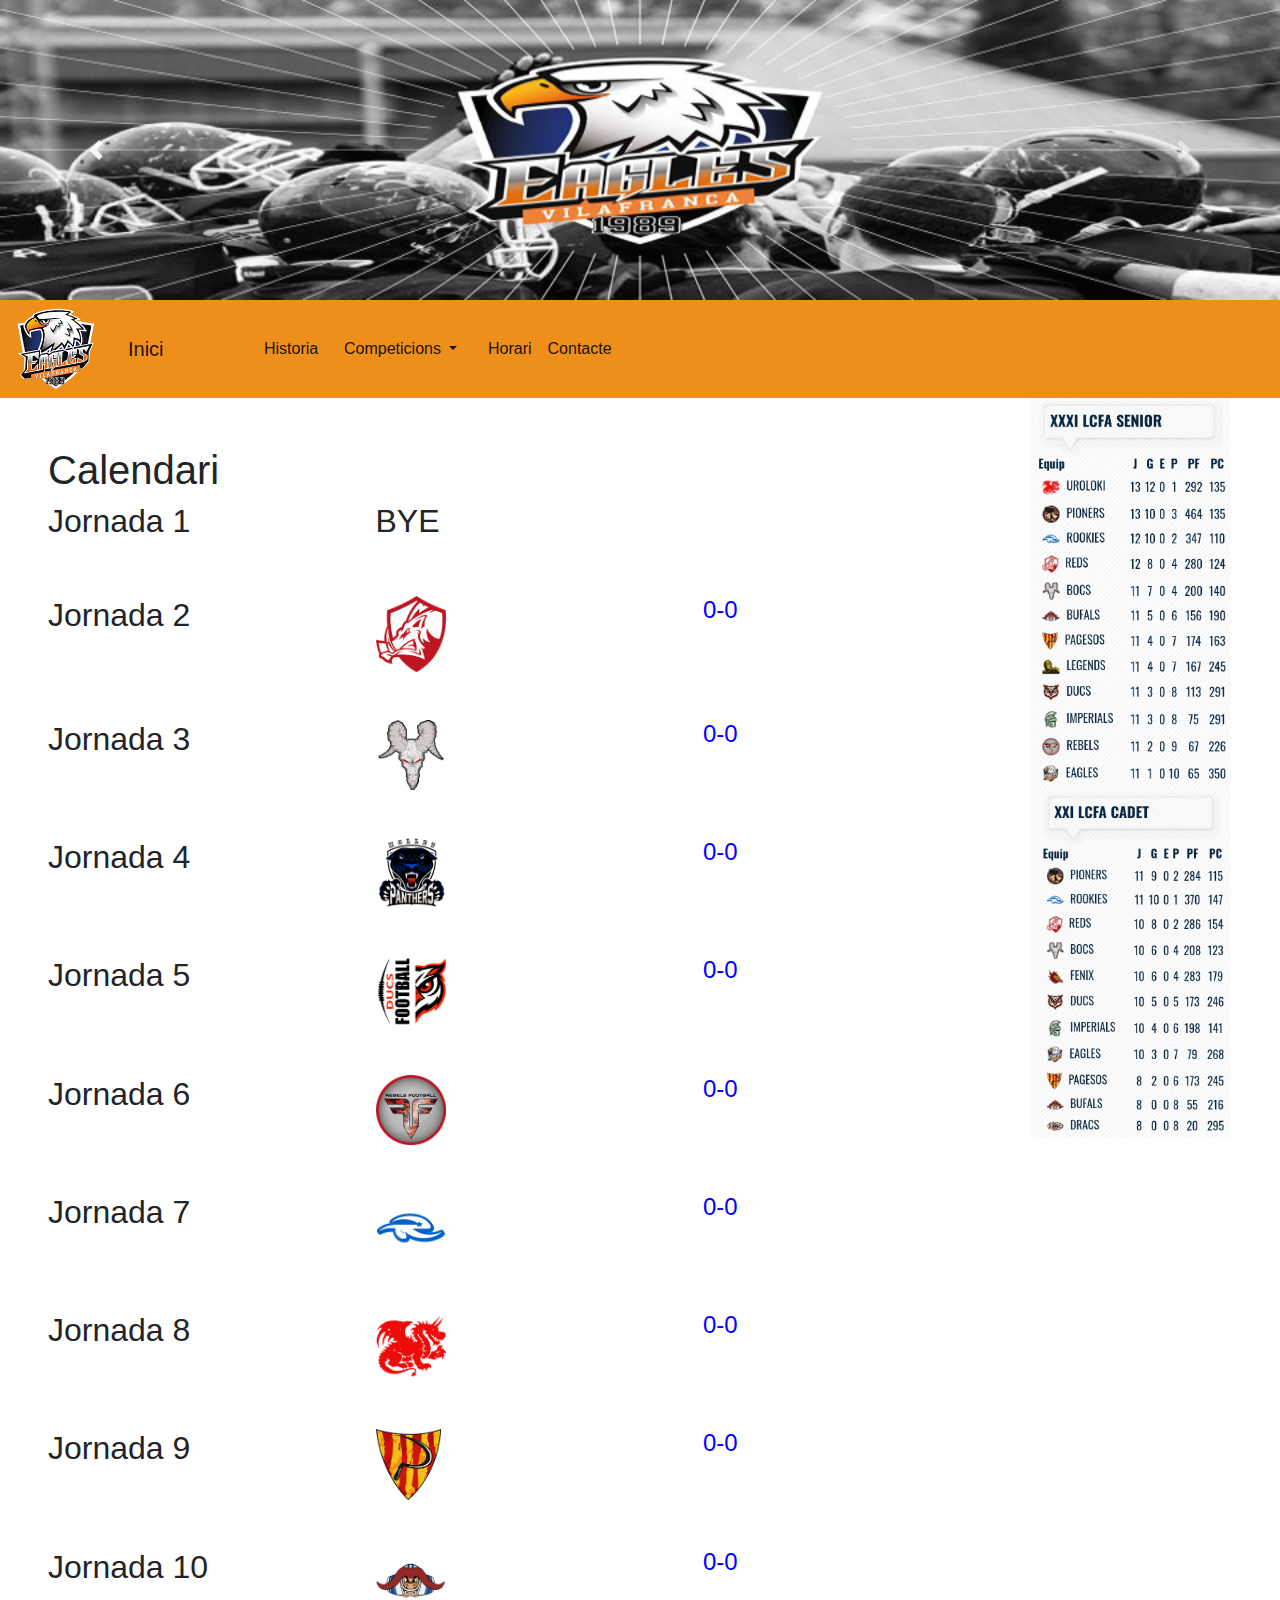
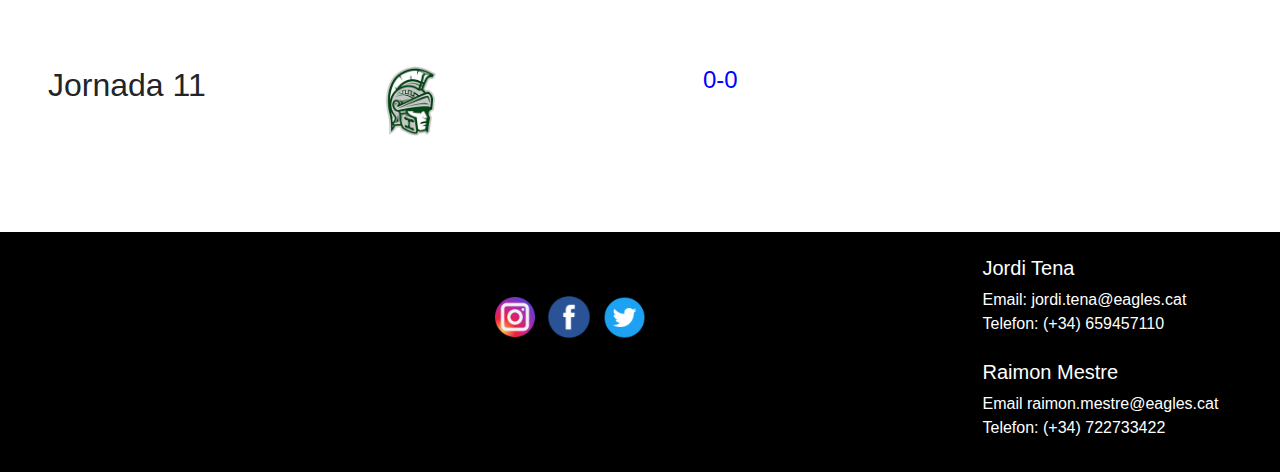
<file: html/resultats.html>
<!DOCTYPE html>
<html>
<head>
<link rel="stylesheet" href="https://stackpath.bootstrapcdn.com/bootstrap/4.3.1/css/bootstrap.min.css" >

	
	<link rel="stylesheet" href="../css/index/index.css">
	<title>Eagles</title>
</head>

<body id="body">
	<header id="header">
		<div id="carouselExampleControls" class="carousel slide" data-ride="carousel">
		  <div class="carousel-inner">
		    <div class="carousel-item active">
		      <img class="d-block w-100" src="../img/header1.jpg" alt="First slide">
		    </div>
		    <div class="carousel-item">
		      <img class="d-block w-100" src="../img/header1.jpg" alt="Second slide">
		    </div>
		    <div class="carousel-item">
		      <img class="d-block w-100" src="../img/header1.jpg" alt="Third slide">
		    </div>
		  </div>
		  <a class="carousel-control-prev" href="#carouselExampleControls" role="button" data-slide="prev">
		    <span class="carousel-control-prev-icon" aria-hidden="true"></span>
		    <span class="sr-only">Previous</span>
		  </a>
		  <a class="carousel-control-next" href="#carouselExampleControls" role="button" data-slide="next">
		    <span class="carousel-control-next-icon" aria-hidden="true"></span>
		    <span class="sr-only">Next</span>
		  </a>
		</div>
	</header>
	<nav class="navbar navbar-expand-lg navbar-light" id="navv">
	  <a class="nav-item" id="logo1"><img src="../img/logo_eagles.png" id="logo"></a>
	  <a class="navbar-brand" href="../index.html" id="inici">Inici</a>
	  <button class="navbar-toggler" type="button" data-toggle="collapse" data-target="#navbarNavDropdown" aria-controls="navbarNavDropdown" aria-expanded="false" aria-label="Toggle navigation">
	    <span class="navbar-toggler-icon"></span>
	  </button>
	  <div class="collapse navbar-collapse" id="navbarNavDropdown">
	    <ul class="navbar-nav">
	      <li class="nav-item active">
	        <a class="nav-link" href="historia.html" id="historia">Historia</a>
	      </li>
	      <li class="nav-item dropdown active">
	        <a class="nav-link dropdown-toggle" href="#" id="navbarDropdownMenuLink" role="button" data-toggle="dropdown" aria-haspopup="true" aria-expanded="false" >
	          Competicions
	        </a>
	        <div class="dropdown-menu" aria-labelledby="navbarDropdownMenuLink">
	          <a class="dropdown-item" href="#" >Resultats</a>
	          <a class="dropdown-item" href="calendari.html" >Calendari</a>
	        </div>
	      </li>
	      <li class="nav-item active">
	        <a class="nav-link" href="horari.html">Horari</a>
	      </li>
	      <li class="nav-item active">
	        <a class="nav-link" href="contacte.html">Contacte</a>
	      </li>
	    </ul>
	  </div>
	</nav>
	<main>
	<div class="row justify-content-between">
		<div class="col-9" id="text">
		<br><br>
			<h1>Calendari</h1>
                        <div class="row">
                            <div class="col">
                                <h2>Jornada 1</h2>
                            </div>
                            <div class="col">
                                <h2>BYE</h2>
                            </div>
                            <div class="col">
                            </div>
                        </div>
                            <br><br>
                        <div class="row">
                            <div class="col">
                                <h2>Jornada 2</h2>
                            </div>
                            <div class="col">
                                <img src="../img/logo_reds.png" width="70rem">
                            </div>
                            <div class="col">
                                <h4 class="nojugat">0-0</h4>
                            </div>
                        </div>
                            <br><br>
                        <div class="row">
                            <div class="col">
                                <h2>Jornada 3</h2>
                            </div>
                            <div class="col">
                                <img src="../img/logo_bocs.png" width="70rem">
                            </div>
                            <div class="col">
                                <h4 class="nojugat">0-0</h4>
                            </div>
                        </div>
                            <br><br>
                        <div class="row">
                            <div class="col">
                                <h2>Jornada 4</h2>
                            </div>
                            <div class="col">
                                <img src="../img/logo_panthers.png" width="70rem">
                            </div>
                            <div class="col">
                                <h4 class="nojugat">0-0</h4>
                            </div>
                        </div>
                            <br><br>
                        <div class="row">
                            <div class="col">
                                <h2>Jornada 5</h2>
                            </div>
                            <div class="col">
                                <img src="../img/logo_ducs.png" width="70 rem">
                            </div>
                            <div class="col">
                                <h4 class="nojugat">0-0</h4>
                            </div>
                        </div>
                            <br><br>
                        <div class="row">
                            <div class="col">
                                <h2>Jornada 6</h2>
                            </div>
                            <div class="col">
                                <img src="../img/logo_rebels.png" width="70rem">
                            </div>
                            <div class="col">
                                <h4 class="nojugat">0-0</h4>
                            </div>
                        </div>
                            <br><br>
                        <div class="row">
                            <div class="col">
                                <h2>Jornada 7</h2>
                            </div>
                            <div class="col">
                                <img src="../img/logo_rookies.png" width="70rem">
                            </div>
                            <div class="col">
                                <h4 class="nojugat">0-0</h4>
                            </div>
                        </div>
                            <br><br>
                        <div class="row">
                            <div class="col">
                                <h2>Jornada 8</h2>
                            </div>
                            <div class="col">
                                <img src="../img/logo_uroloki.png" width="70rem">
                            </div>
                            <div class="col">
                                <h4 class="nojugat">0-0</h4>
                            </div>
                        </div>
                            <br><br>
                        <div class="row">
                            <div class="col">
                                <h2>Jornada 9</h2>
                            </div>
                            <div class="col">
                                <img src="../img/logo_pagesos.png" width="65rem">
                            </div>
                            <div class="col">
                                <h4 class="nojugat">0-0</h4>
                            </div>
                        </div>
                            <br><br>
                        <div class="row">
                            <div class="col">
                                <h2>Jornada 10</h2>
                            </div>
                            <div class="col">
                                <img src="../img/logo_bufals.png" width="70rem">
                            </div>
                            <div class="col">
                                <h4 class="nojugat">0-0</h4>
                            </div>
                        </div>
                            <br><br>
                        <div class="row">
                            <div class="col">
                                <h2>Jornada 11</h2>
                            </div>
                            <div class="col">
                                <img src="../img/logo_imperials.png" width="70rem">
                            </div>
                            <div class="col">
                                <h4 class="nojugat">0-0</h4>
                            </div>
                        </div>
                            <br><br>
                            <br><br>
                        
                     
                </div>
		<div class="col" >
			<img src="../img/clasificacio_senior.jpeg" width="200rem">
			<br>
			<img src="../img/clasificacio_cadet.jpeg" width="200rem">
		</div>
	</div>
	</main>
	<footer id="footer">
	<br>
		<div class="row">
				<div class="col">	
			<table id="xarxes">
				<tr>
					<th style="color: black"><a href="https://instagram.com/eaglescfa?igshid=16ucxvcqhfpt6" target="_blank"><img src="../img/logo_instagram.png" width="40px"></a>. </th>
					<th><a href="https://www.facebook.com/VilafrancaEagles/" target="_blank"><img src="../img/logo_facebook.png" width="56px"></a></th>
					<th><a href="https://twitter.com/eaglescfa?lang=ca" target="_blank"><img src="../img/logo_twitter.png" width="51px"></a></th>
				</tr>
			</table></div>
				<div class="col-3">
					<h5>Jordi Tena</h5>
					Email: jordi.tena@eagles.cat<br>
					Telefon: (+34) 659457110
					<br><br>
					<h5>Raimon Mestre</h5>
					Email raimon.mestre@eagles.cat<br>
					Telefon: (+34) 722733422	
				</div>
			</div>
		</div>

	</footer>
<script src="https://code.jquery.com/jquery-3.3.1.slim.min.js" ></script>
<script src="https://cdnjs.cloudflare.com/ajax/libs/popper.js/1.14.7/umd/popper.min.js""></script>
<script src="https://stackpath.bootstrapcdn.com/bootstrap/4.3.1/js/bootstrap.min.js"></script>
<script type="text/javascript" src="../js/index/index.js"></script>
</body>
</html>
</file>
<file: css/index/index.css>
#navv{
	background-color: #ee8f1b;
}

.carousel{
	width:100%;
	height: auto;
}


#inici{
	width: 5rem;
}
#logo{
	width: 5rem;
}
#logo1{
	width: 7rem;
}
#historia{
	width: 5rem;
	margin-left: 2rem;
}
#navbarDropdownMenuLink{
	width: 9rem;
}

#text{
	margin-left: 3rem;
}

#footer{
	background-color: black;
	color: white;
	height:15rem;
}
#xarxes{
	position: 	relative;	
	display: flex;
	justify-content: center;
	margin-left: 12rem;
	margin-top: 2rem;
}
#contacte{
	position: 	relative;	
	text-align: right;
	margin-right: 	1rem;
	margin-bottom: 	0rem;
}
#maps{
 	margin-left: 4rem;
 }
 
 .nojugat{
     color: #0000ff;
 } 

 .guanyat{
     color: #00ff00;;
 }
 
  .perdut{
      color: #ff0000;
 }
</file>
